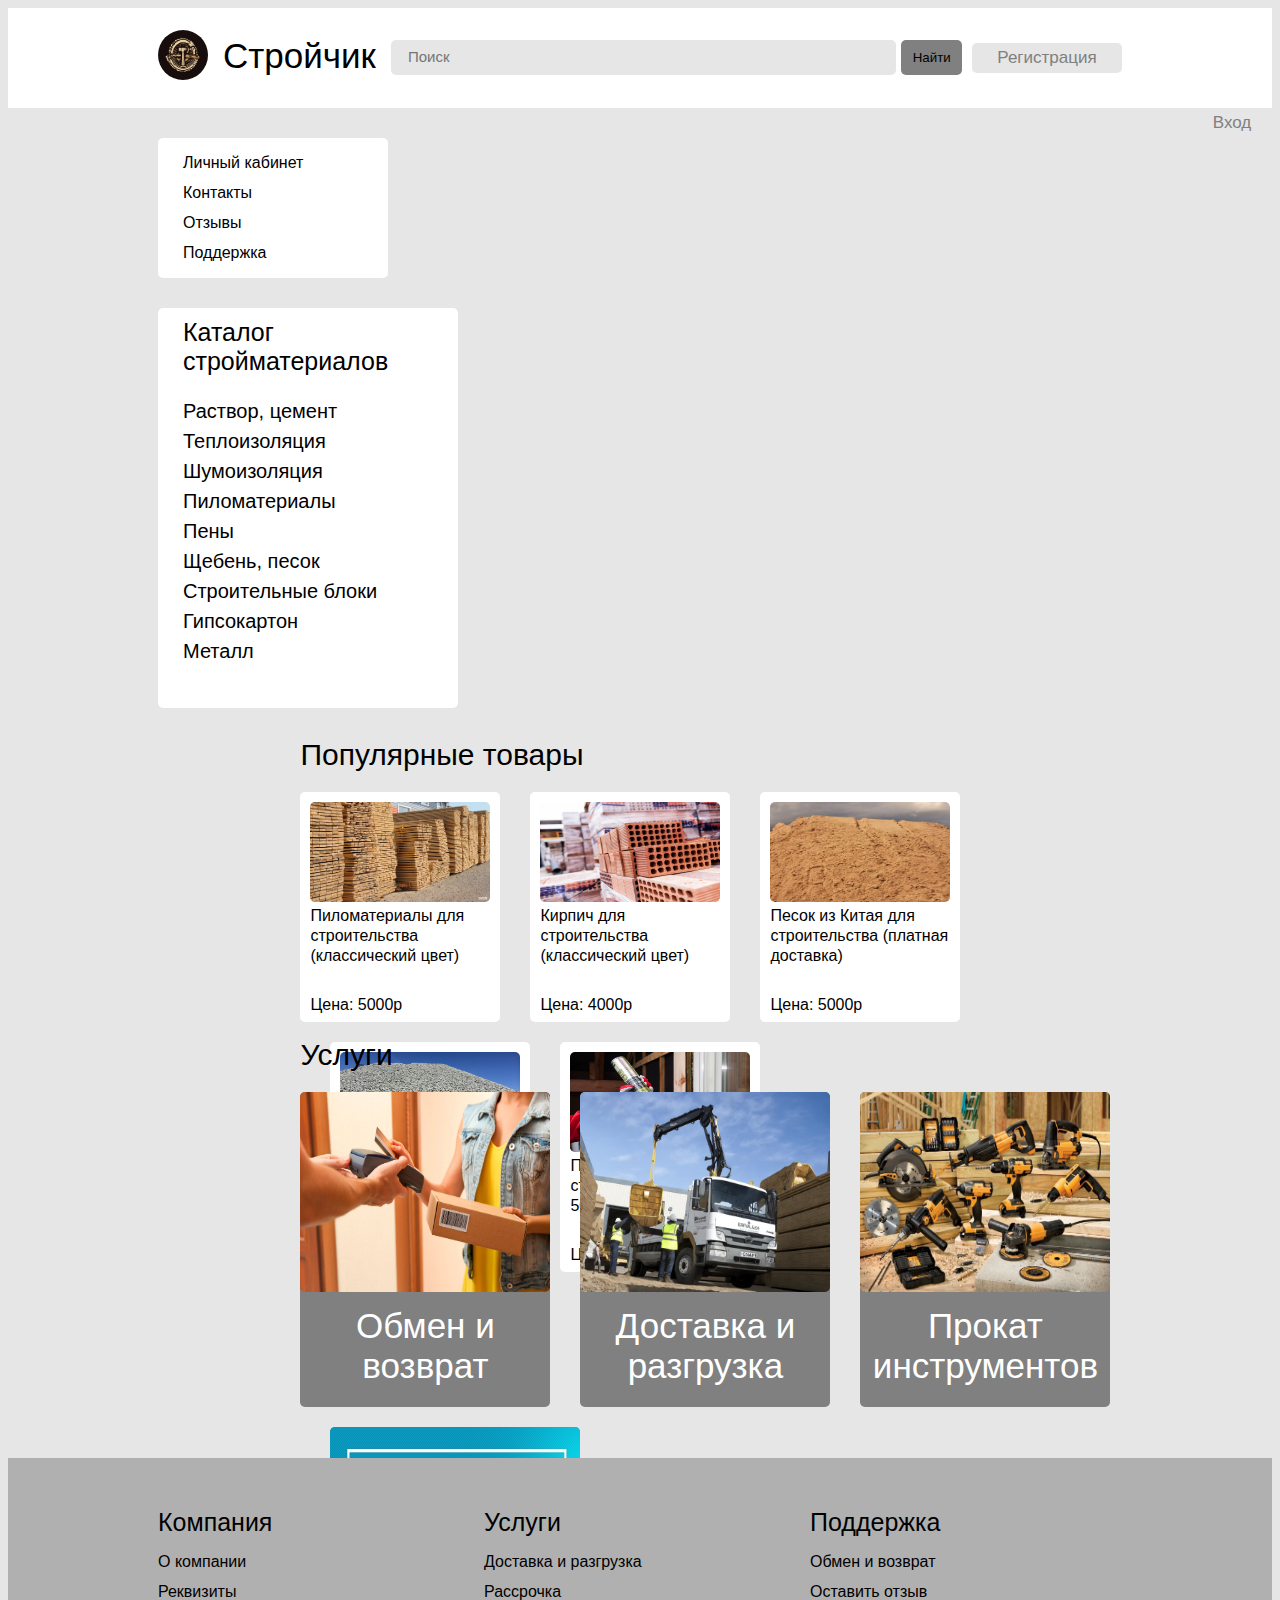
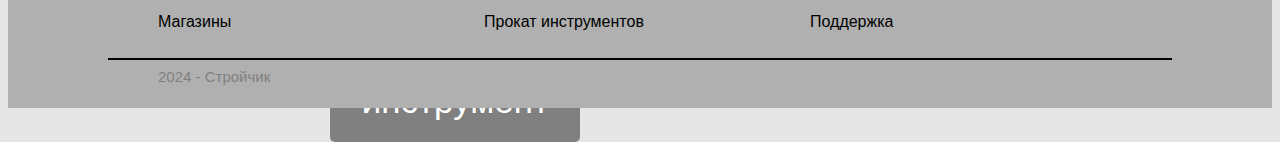
<file: Кольцов/index.html>
<!DOCTYPE html>
<html lang="en">
<head>
    <meta charset="UTF-8">
    <meta name="viewport" content="width=device-width, initial-scale=1.0">
    <link rel="stylesheet" href="style.css">
    <title>Стройчик</title>
</head>
<body>
    <div class="header">
        <div id="logo">
            <img id="img1"src="images/kandinsky-download-1713419825146.png" width="100%" height="50px">
        </div>
        <div id="text1">
            <a href="index.html">Стройчик</a>
        </div>
        <div id="search">
            <input type="search" id="poisk" placeholder="Поиск">
        </div>
        <div class="butt">
            <button id="button" href="#">Найти</button>
        </div>
        <div class="butt2">
            <a id="button2" href="reg.html">Регистрация</a>
        </div>
        <div class="butt3">
            <a id="button3" href="avt.html">Вход</a>
        </div>
    </div>
    <div class="cont">
    <div id="nav">
        <div id="text5">
            <a href="Profil.html">Личный кабинет</a>
            <a href="#">Контакты</a>
            <a href="#">Отзывы</a>
            <a href="#">Поддержка</a>
        </div>
    </div>
    <div id="nav2">
        <div id="texta">
            Каталог стройматериалов
            
        </div>
        <div id="text6">
            <a href="#">Раствор, цемент</a>
            <a href="#">Теплоизоляция</a>
            <a href="#">Шумоизоляция</a>
            <a href="#">Пиломатериалы</a>
            <a href="#">Пены</a>
            <a href="#">Щебень, песок</a>
            <a href="#">Строительные блоки</a>
            <a href="#">Гипсокартон</a>
            <a href="#">Металл</a>
        </div>
    </div>
</div>
<div class="cont2">
    <div id="popular">
        <div id="text2">
            Популярные товары
        </div>
        <div class="butt5">
            <div id="button8">
                <img id="im" src="images/doski.jpg">
                <div id="textt">
                    <a href="pil.html" id="at">Пиломатериалы для строительства (классический цвет)</a>
                </div>
                <div id="cena">
                    Цена: 5000р
                </div>
            </div>
        </div>
        <div class="butt5">
            <div id="button9">
                <img id="im" src="images/kirp.jpg">
                <div id="textt">
                    <a href="kir.html" id="at">Кирпич для строительства (классический цвет)</a>
                </div>
                <div id="cena">
                    Цена: 4000р
                </div>
            </div>
        </div>
        <div class="butt5">
            <div id="button10">
                <img id="im" src="images/pesok.jpg">
                <div id="textt">
                    <a href="pes.html" id="at">Песок из Китая для строительства
                    (платная доставка)</a>
                </div>
                <div id="cena">
                    Цена: 5000р
                </div>
            </div>
        </div>
        <div class="butt5">
            <div id="button11">
                <img id="im" src="images/sheb.png">
                <div id="textt">
                    <a href="sheb.html" id="at">Щебень мелкий для строительства (платная доставка)</a>
                </div>
                <div id="cena">
                    Цена: 8000р
                </div>
            </div>
        </div>
        <div class="butt5">
            <div id="button12">
                <img id="im" src="images/peni.jpeg">
                <div id="textt">
                    <a href="pen.html" id="at">Пенный балон для строительства (Балон 500 мл)</a>
                </div>
                <div id="cena">
                    Цена: 1000р
                </div>
            </div>
        </div>
    </div>
    </div>
    <div id="yslygi">
        <div id="text3">
            Услуги
        </div>
        <div class="butt4">
            <div id="button4">
                <img id="vozvrat" src="images/obmen.jpg">
                <div id="ys">
                    <a href="#" id="at2">Обмен и возврат</a>
                </div>
            </div>
        </div>
        <div class="butt4">
            <div id="button5">
                <img id="vozvrat" src="images/dost.jpg">
                <div id="ys">
                    <a href="#" id="at2">Доставка и разгрузка</a>
                </div>
            </div>
        </div>
        <div class="butt4">
            <div id="button6">
                <img id="vozvrat" src="images/prokat.jpg">
                <div id="ys">
                    <a href="#" id="at2">Прокат инструментов</a>
                </div>
            </div>
        </div>
        <div class="butt4">
            <div id="button7">
                <img id="vozvrat" src="images/ras.jpg">
                <div id="ys">
                    <a href="#" id="at2">Рассрочка на инструмент</a>
                </div>
            </div>
        </div>
    </div>
</div>
<div class="foot">
    <div id="komp">
        <div id="kk">
            Компания
        </div>
        <div id="sil">
            <a href="#">О компании</a>
            <a href="#">Реквизиты</a>
            <a href="#">Магазины</a>
        </div>
    </div>
    <div id="yslygi2">
        <div id="kk">
            Услуги
        </div>
        <div id="sil">
            <a href="#">Доставка и разгрузка</a>
            <a href="#">Рассрочка</a>
            <a href="#">Прокат инструментов</a>
        </div>
    </div>
    <div id="podd">
        <div id="kk">
            Поддержка
        </div>
        <div id="sil">
            <a href="#">Обмен и возврат</a>
            <a href="#">Оставить отзыв</a>
            <a href="#">Поддержка</a>
        </div>
    </div>
    <hr width="84%" color="black">
    <div id="t2">
        2024 - Стройчик
    </div>
</div>
</body>
</html>
</file>
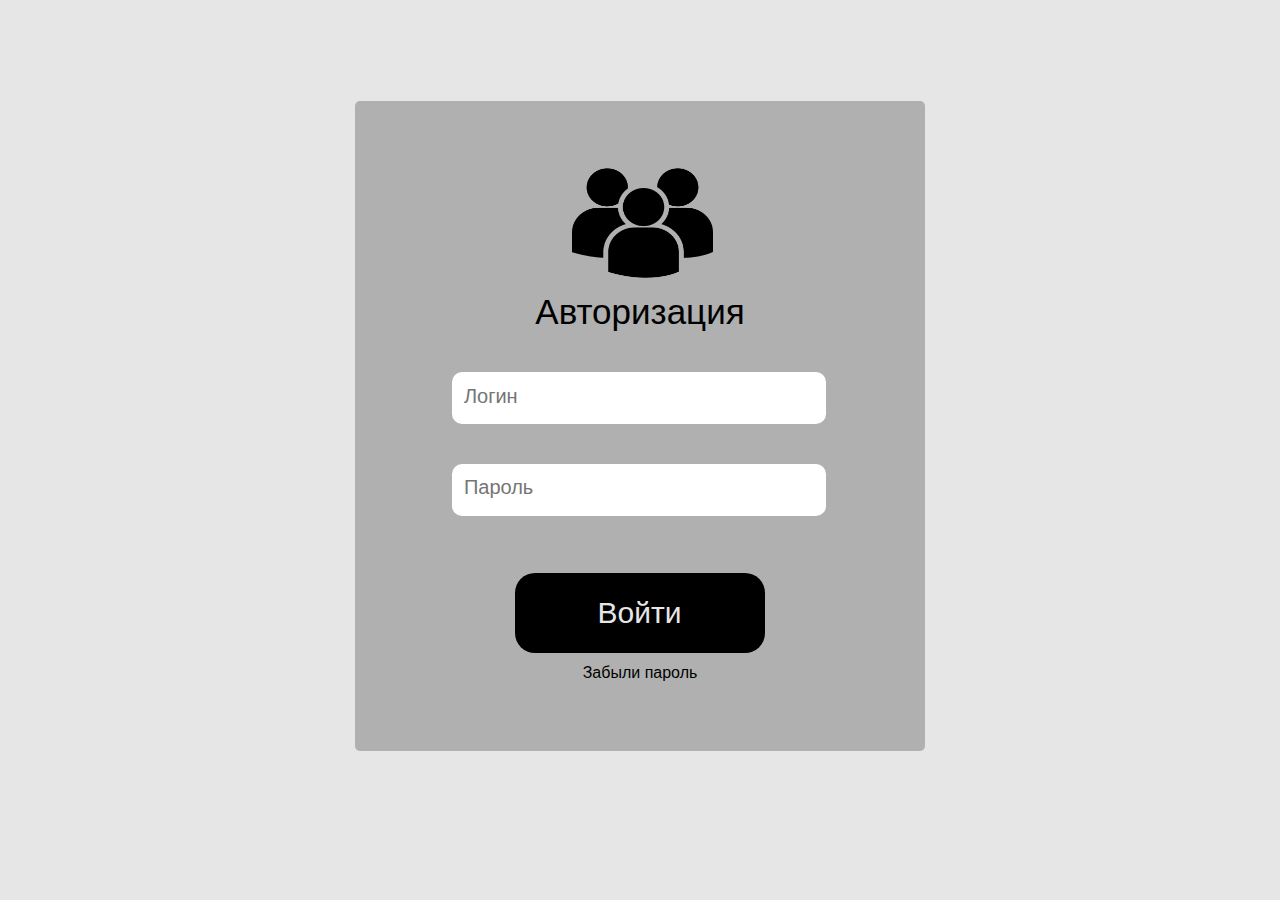
<file: Кольцов/avt.html>
<!DOCTYPE html>
<html lang="en">
<head>
    <meta charset="UTF-8">
    <meta name="viewport" content="width=device-width, initial-scale=1.0">
    <link href="style3.css" rel="stylesheet">
    <title>Document</title>
</head>
<body>
    <div class="back">
        <div id="iconka">
            <img src="images/imga.png" width="40%" height="130px">
        </div>
        <div id="text">
            Авторизация
        </div>
        <div id="input">
            <input type="text" id="name" name="name" placeholder="Логин"/>
        </div>
        <div id="input">
            <input type="text" id="name" name="name" placeholder="Пароль"/>
        </div>
            <button type="button" class="button">
                Войти
            </button>
            <div id="t2">
            <a href="#">Забыли пароль</a>
        </div>
    </div>
</body>
</html>
</file>
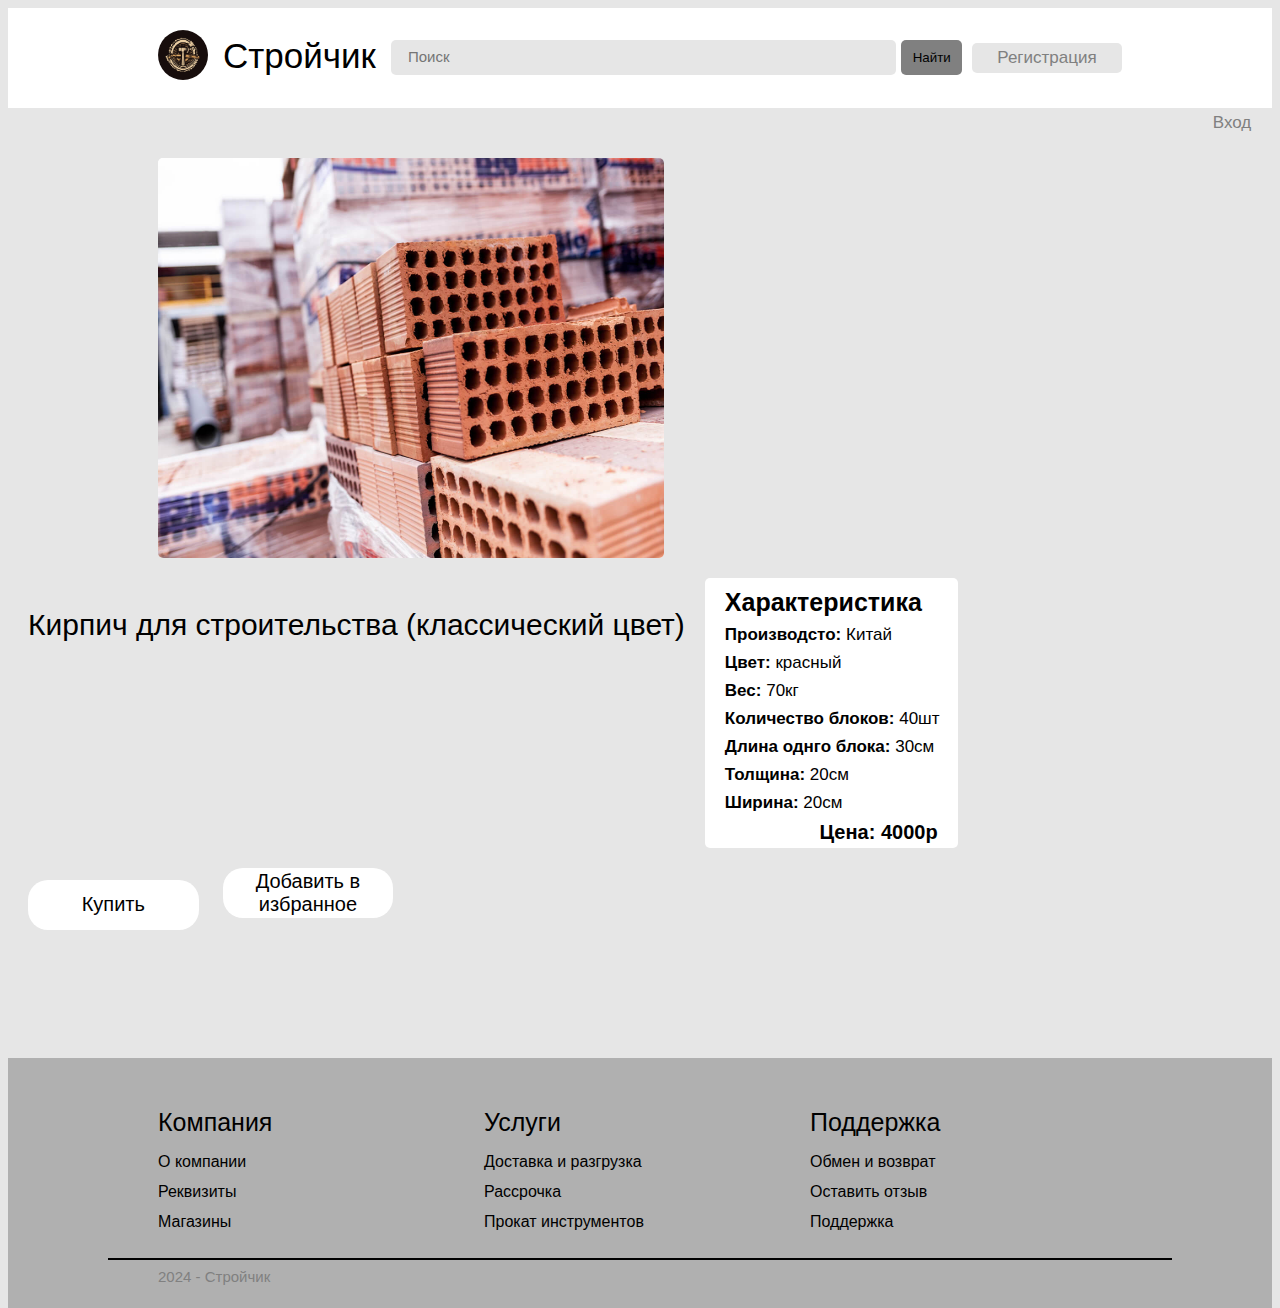
<file: Кольцов/kir.html>
<!DOCTYPE html>
<html lang="en">
<head>
    <meta charset="UTF-8">
    <meta name="viewport" content="width=device-width, initial-scale=1.0">
    <link rel="stylesheet" href="style6.css">
    <title>Стройчик</title>
</head>
<body>
    <div class="header">
        <div id="logo">
            <img id="img1"src="images/kandinsky-download-1713419825146.png" width="100%" height="50px">
        </div>
        <div id="text1">
            <a href="index.html">Стройчик</a>
        </div>
        <div id="search">
            <input type="search" id="poisk" placeholder="Поиск">
        </div>
        <div class="butt">
            <button id="button" href="#">Найти</button>
        </div>
        <div class="butt2">
            <a id="button2" href="reg.html">Регистрация</a>
        </div>
        <div class="butt3">
            <a id="button3" href="avt.html">Вход</a>
        </div>
    </div>
    <div class="foto">
        <img id="f1" src="images/kirp.jpg" width="100%" height="400px">
    </div>
    <div class="name">
        Кирпич для строительства (классический цвет)
    </div>
    <div class="xar">
        <span id="s1"><b>Характеристика</b></span>
        <span id="s2"><b>Производсто:</b> Китай</span>
        <span id="s2"><b>Цвет:</b> красный</span>
        <span id="s2"><b>Вес:</b> 70кг</span>
        <span id="s2"><b>Количество блоков:</b> 40шт</span>
        <span id="s2"><b>Длина однго блока:</b> 30см</span>
        <span id="s2"><b>Толщина:</b> 20см</span>
        <span id="s2"><b>Ширина:</b> 20см</span>
        <span id="s3"><b>Цена: 4000р</b></span>
    </div>
    <div class="buttons">
        <button id="buttonk">Купить</button>
        <button id="buttonk2">Добавить в избранное</button>
    </div>
    <div class="foot">
        <div id="komp">
            <div id="kk">
                Компания
            </div>
            <div id="sil">
                <a href="#">О компании</a>
                <a href="#">Реквизиты</a>
                <a href="#">Магазины</a>
            </div>
        </div>
        <div id="yslygi2">
            <div id="kk">
                Услуги
            </div>
            <div id="sil">
                <a href="#">Доставка и разгрузка</a>
                <a href="#">Рассрочка</a>
                <a href="#">Прокат инструментов</a>
            </div>
        </div>
        <div id="podd">
            <div id="kk">
                Поддержка
            </div>
            <div id="sil">
                <a href="#">Обмен и возврат</a>
                <a href="#">Оставить отзыв</a>
                <a href="#">Поддержка</a>
            </div>
        </div>
        <hr width="84%" color="black">
        <div id="t2">
            2024 - Стройчик
        </div>
    </div>
</body>
</html>
</file>
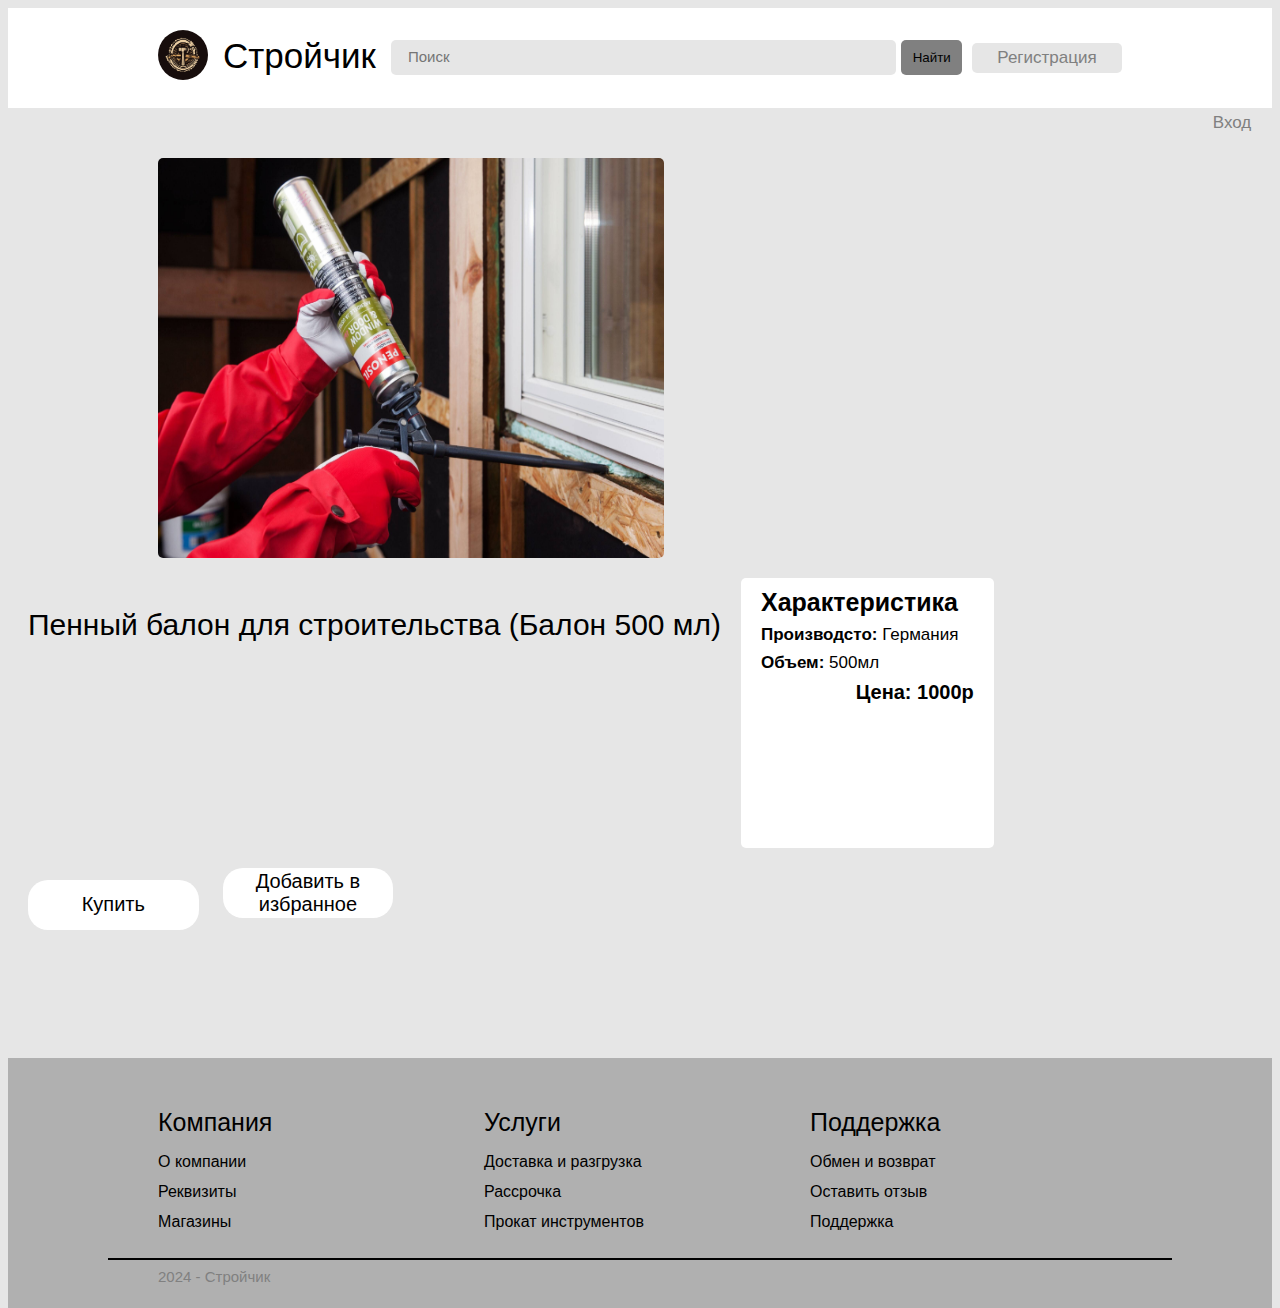
<file: Кольцов/pen.html>
<!DOCTYPE html>
<html lang="en">
<head>
    <meta charset="UTF-8">
    <meta name="viewport" content="width=device-width, initial-scale=1.0">
    <link rel="stylesheet" href="style9.css">
    <title>Стройчик</title>
</head>
<body>
    <div class="header">
        <div id="logo">
            <img id="img1"src="images/kandinsky-download-1713419825146.png" width="100%" height="50px">
        </div>
        <div id="text1">
            <a href="index.html">Стройчик</a>
        </div>
        <div id="search">
            <input type="search" id="poisk" placeholder="Поиск">
        </div>
        <div class="butt">
            <button id="button" href="#">Найти</button>
        </div>
        <div class="butt2">
            <a id="button2" href="reg.html">Регистрация</a>
        </div>
        <div class="butt3">
            <a id="button3" href="avt.html">Вход</a>
        </div>
    </div>
    <div class="foto">
        <img id="f1" src="images/peni.jpeg" width="100%" height="400px">
    </div>
    <div class="name">
        Пенный балон для строительства (Балон 500 мл)
    </div>
    <div class="xar">
        <span id="s1"><b>Характеристика</b></span>
        <span id="s2"><b>Производсто:</b> Германия</span>
        <span id="s2"><b>Объем:</b> 500мл</span>
        <span id="s3"><b>Цена: 1000р</b></span>
    </div>
    <div class="buttons">
        <button id="buttonk">Купить</button>
        <button id="buttonk2">Добавить в избранное</button>
    </div>
    <div class="foot">
        <div id="komp">
            <div id="kk">
                Компания
            </div>
            <div id="sil">
                <a href="#">О компании</a>
                <a href="#">Реквизиты</a>
                <a href="#">Магазины</a>
            </div>
        </div>
        <div id="yslygi2">
            <div id="kk">
                Услуги
            </div>
            <div id="sil">
                <a href="#">Доставка и разгрузка</a>
                <a href="#">Рассрочка</a>
                <a href="#">Прокат инструментов</a>
            </div>
        </div>
        <div id="podd">
            <div id="kk">
                Поддержка
            </div>
            <div id="sil">
                <a href="#">Обмен и возврат</a>
                <a href="#">Оставить отзыв</a>
                <a href="#">Поддержка</a>
            </div>
        </div>
        <hr width="84%" color="black">
        <div id="t2">
            2024 - Стройчик
        </div>
    </div>
</body>
</html>
</file>
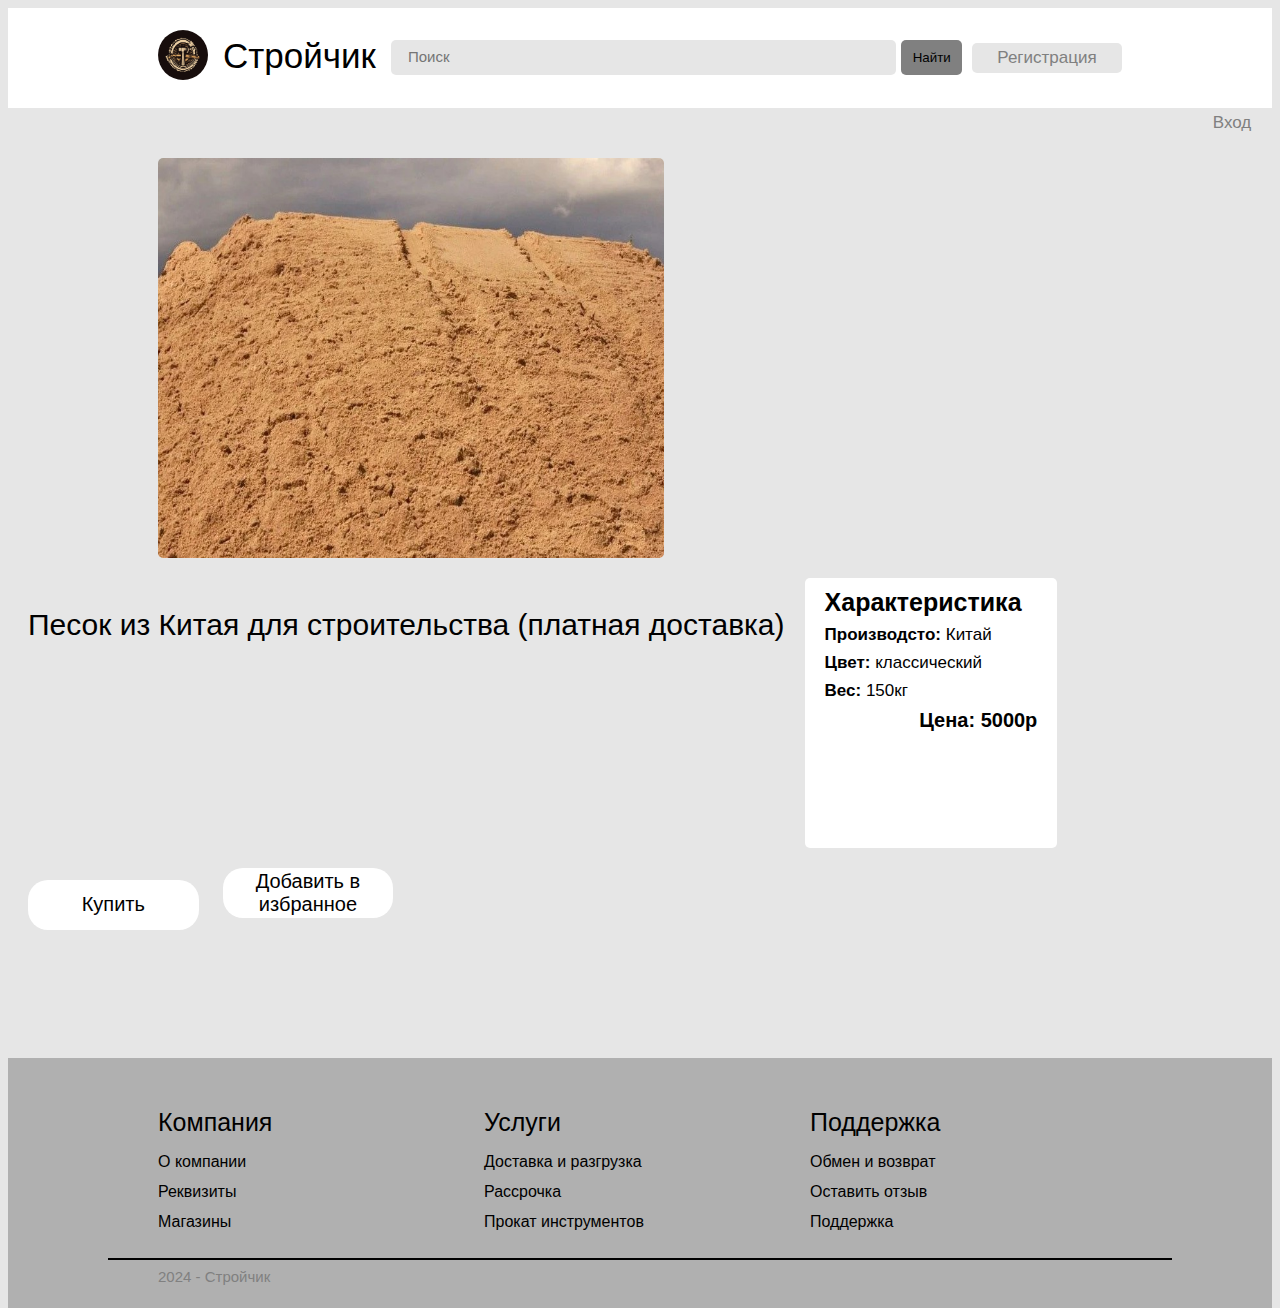
<file: Кольцов/pes.html>
<!DOCTYPE html>
<html lang="en">
<head>
    <meta charset="UTF-8">
    <meta name="viewport" content="width=device-width, initial-scale=1.0">
    <link rel="stylesheet" href="style7.css">
    <title>Стройчик</title>
</head>
<body>
    <div class="header">
        <div id="logo">
            <img id="img1"src="images/kandinsky-download-1713419825146.png" width="100%" height="50px">
        </div>
        <div id="text1">
            <a href="index.html">Стройчик</a>
        </div>
        <div id="search">
            <input type="search" id="poisk" placeholder="Поиск">
        </div>
        <div class="butt">
            <button id="button" href="#">Найти</button>
        </div>
        <div class="butt2">
            <a id="button2" href="reg.html">Регистрация</a>
        </div>
        <div class="butt3">
            <a id="button3" href="avt.html">Вход</a>
        </div>
    </div>
    <div class="foto">
        <img id="f1" src="images/pesok.jpg" width="100%" height="400px">
    </div>
    <div class="name">
        Песок из Китая для строительства (платная доставка)
    </div>
    <div class="xar">
        <span id="s1"><b>Характеристика</b></span>
        <span id="s2"><b>Производсто:</b> Китай</span>
        <span id="s2"><b>Цвет:</b> классический</span>
        <span id="s2"><b>Вес:</b> 150кг</span>
        <span id="s3"><b>Цена: 5000р</b></span>
    </div>
    <div class="buttons">
        <button id="buttonk">Купить</button>
        <button id="buttonk2">Добавить в избранное</button>
    </div>
    <div class="foot">
        <div id="komp">
            <div id="kk">
                Компания
            </div>
            <div id="sil">
                <a href="#">О компании</a>
                <a href="#">Реквизиты</a>
                <a href="#">Магазины</a>
            </div>
        </div>
        <div id="yslygi2">
            <div id="kk">
                Услуги
            </div>
            <div id="sil">
                <a href="#">Доставка и разгрузка</a>
                <a href="#">Рассрочка</a>
                <a href="#">Прокат инструментов</a>
            </div>
        </div>
        <div id="podd">
            <div id="kk">
                Поддержка
            </div>
            <div id="sil">
                <a href="#">Обмен и возврат</a>
                <a href="#">Оставить отзыв</a>
                <a href="#">Поддержка</a>
            </div>
        </div>
        <hr width="84%" color="black">
        <div id="t2">
            2024 - Стройчик
        </div>
    </div>
</body>
</html>
</file>
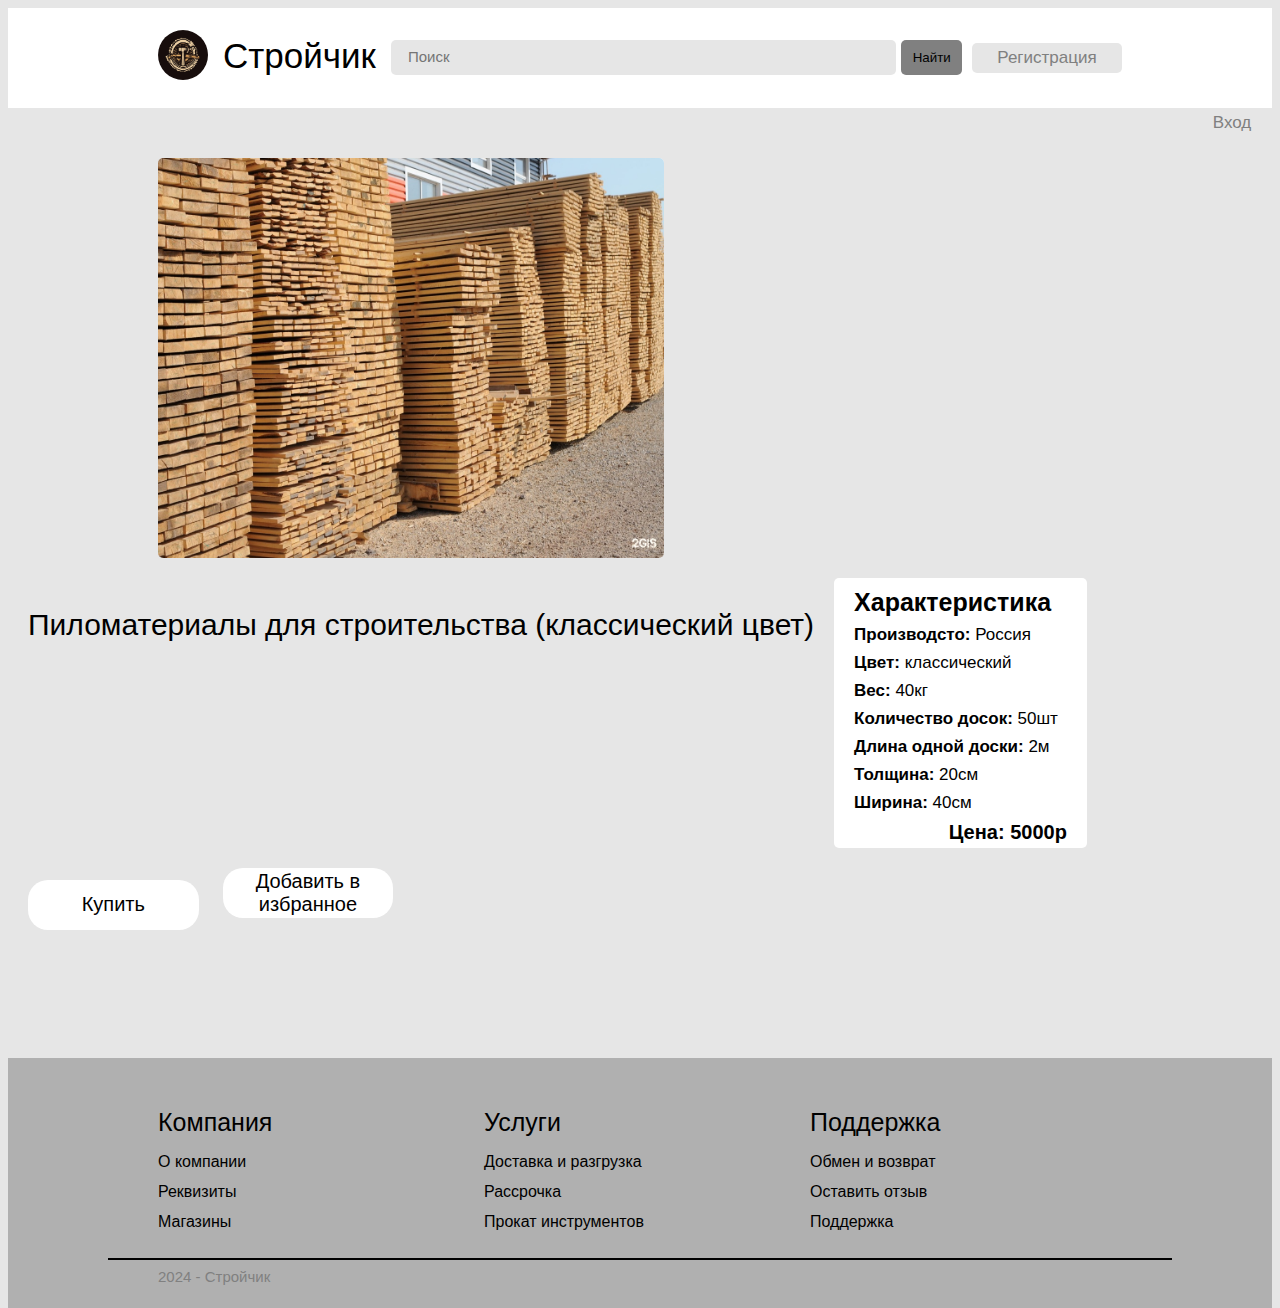
<file: Кольцов/pil.html>
<!DOCTYPE html>
<html lang="en">
<head>
    <meta charset="UTF-8">
    <meta name="viewport" content="width=device-width, initial-scale=1.0">
    <link rel="stylesheet" href="style5.css">
    <title>Стройчик</title>
</head>
<body>
    <div class="header">
        <div id="logo">
            <img id="img1"src="images/kandinsky-download-1713419825146.png" width="100%" height="50px">
        </div>
        <div id="text1">
            <a href="index.html">Стройчик</a>
        </div>
        <div id="search">
            <input type="search" id="poisk" placeholder="Поиск">
        </div>
        <div class="butt">
            <button id="button" href="#">Найти</button>
        </div>
        <div class="butt2">
            <a id="button2" href="reg.html">Регистрация</a>
        </div>
        <div class="butt3">
            <a id="button3" href="avt.html">Вход</a>
        </div>
    </div>
    <div class="foto">
        <img id="f1" src="images/doski.jpg" width="100%" height="400px">
    </div>
    <div class="name">
        Пиломатериалы для строительства (классический цвет)
    </div>
    <div class="xar">
        <span id="s1"><b>Характеристика</b></span>
        <span id="s2"><b>Производсто:</b> Россия</span>
        <span id="s2"><b>Цвет:</b> классический</span>
        <span id="s2"><b>Вес:</b> 40кг</span>
        <span id="s2"><b>Количество досок:</b> 50шт</span>
        <span id="s2"><b>Длина одной доски:</b> 2м</span>
        <span id="s2"><b>Толщина:</b> 20см</span>
        <span id="s2"><b>Ширина:</b> 40см</span>
        <span id="s3"><b>Цена: 5000р</b></span>
    </div>
    <div class="buttons">
        <button id="buttonk">Купить</button>
        <button id="buttonk2">Добавить в избранное</button>
    </div>
    <div class="foot">
        <div id="komp">
            <div id="kk">
                Компания
            </div>
            <div id="sil">
                <a href="#">О компании</a>
                <a href="#">Реквизиты</a>
                <a href="#">Магазины</a>
            </div>
        </div>
        <div id="yslygi2">
            <div id="kk">
                Услуги
            </div>
            <div id="sil">
                <a href="#">Доставка и разгрузка</a>
                <a href="#">Рассрочка</a>
                <a href="#">Прокат инструментов</a>
            </div>
        </div>
        <div id="podd">
            <div id="kk">
                Поддержка
            </div>
            <div id="sil">
                <a href="#">Обмен и возврат</a>
                <a href="#">Оставить отзыв</a>
                <a href="#">Поддержка</a>
            </div>
        </div>
        <hr width="84%" color="black">
        <div id="t2">
            2024 - Стройчик
        </div>
    </div>
</body>
</html>
</file>
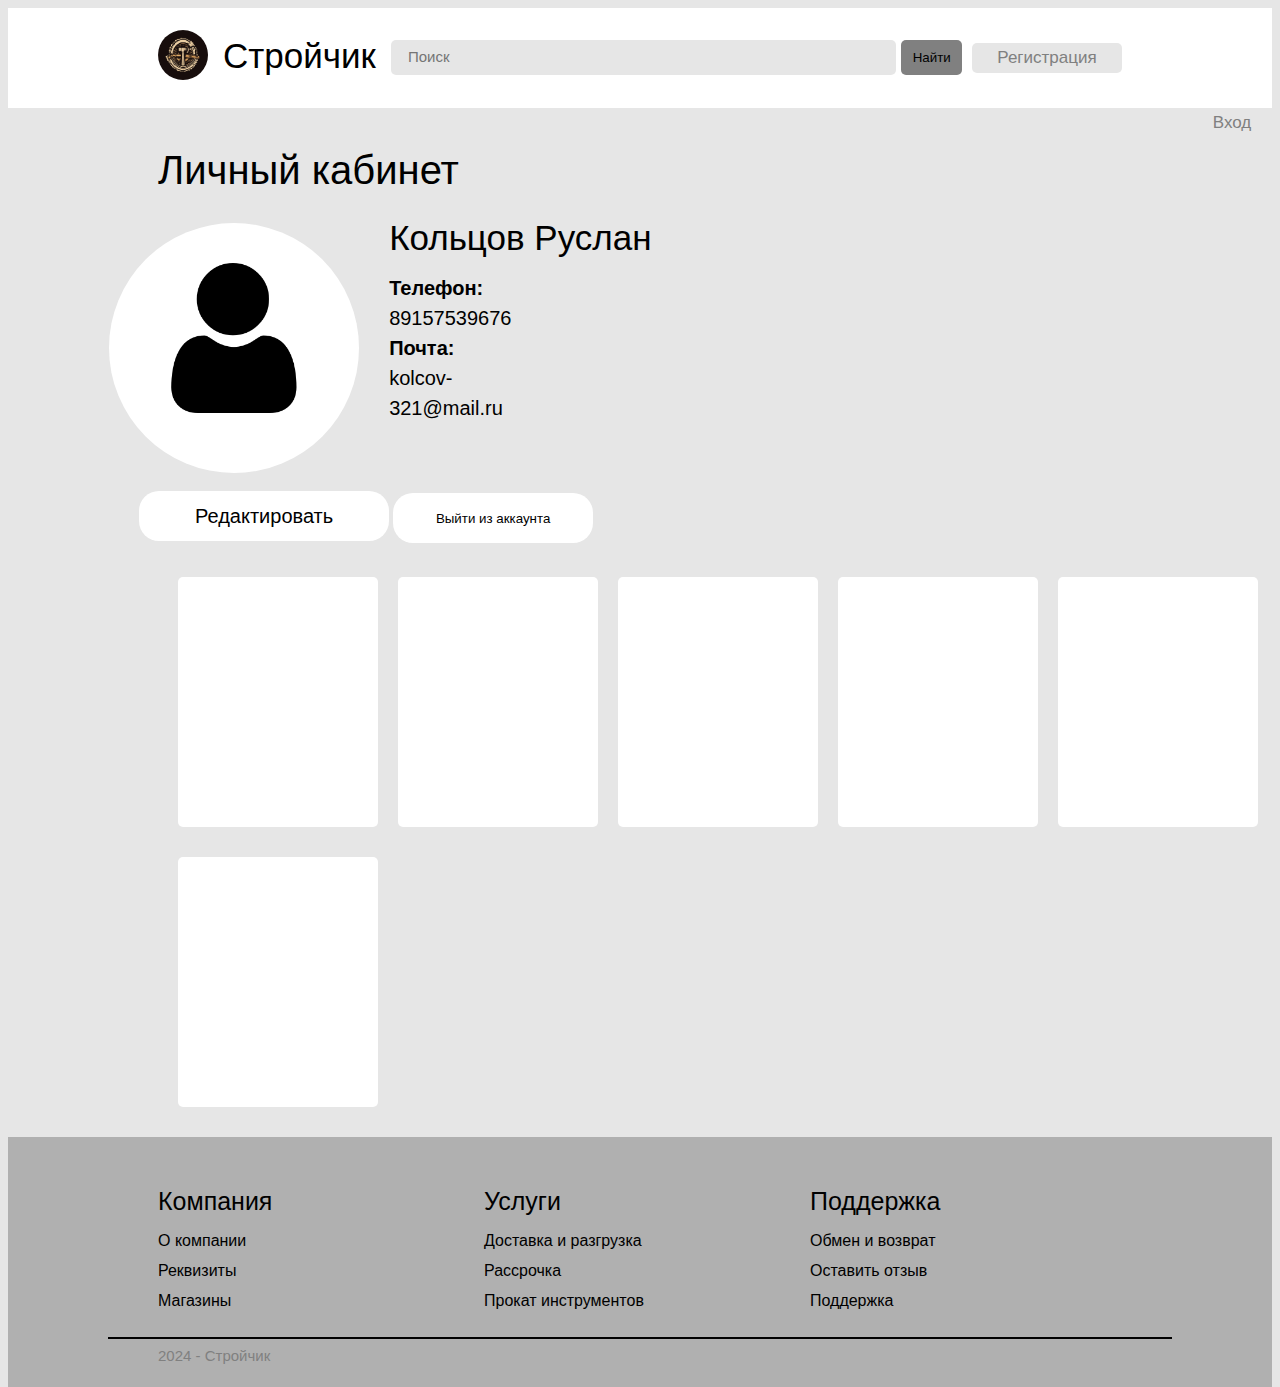
<file: Кольцов/Profil.html>
<!DOCTYPE html>
<html lang="en">
<head>
    <meta charset="UTF-8">
    <meta name="viewport" content="width=device-width, initial-scale=1.0">
    <link rel="stylesheet" href="style2.css">
    <title>Стройчик</title>
</head>
<body>
    <div class="header">
        <div id="logo">
            <img id="img1"src="images/kandinsky-download-1713419825146.png" width="100%" height="50px">
        </div>
        <div id="text1">
            <a href="index.html">Стройчик</a>
        </div>
        <div id="search">
            <input type="search" id="poisk" placeholder="Поиск">
        </div>
        <div class="butt">
            <button id="button">Найти</button>
        </div>
        <div class="butt2">
            <a id="button2" href="reg.html">Регистрация</a>
        </div>
        <div class="butt3">
            <a id="button3" href="avt.html">Вход</a>
        </div>
    </div>
<div class="textl">
    Личный кабинет
</div>
<div class="maininfo">
    <div class="ava">
        <div class="foto">
            <img id="im" src="images/prof.png" width="150px" height="150px">
        </div>
    </div>
    <div class="FIO">
        <span>Кольцов Руслан</span>
        <span id="s1"><b>Телефон:</b> 89157539676</span>
        <span id="s2"><b>Почта:</b> kolcov-321@mail.ru</span>
    </div>
    <div class="buttons">
        <button id="button5">Редактировать</button>
        <button id="button6">Выйти из аккаунта</button>
    </div>
</div>
<div class="Zak">
    <div class="textz">
        Мои заказы
    </div>
    <div class="zaki">

    </div>
    <div class="zaki">
        
    </div>
    <div class="zaki">
        
    </div>
    <div class="zaki">

    </div>
    <div class="zaki">
        
    </div>
    <div class="zaki">
        
    </div>
</div>



<div class="foot">
    <div id="komp">
        <div id="kk">
            Компания
        </div>
        <div id="sil">
            <a href="#">О компании</a>
            <a href="#">Реквизиты</a>
            <a href="#">Магазины</a>
        </div>
    </div>
    <div id="yslygi2">
        <div id="kk">
            Услуги
        </div>
        <div id="sil">
            <a href="#">Доставка и разгрузка</a>
            <a href="#">Рассрочка</a>
            <a href="#">Прокат инструментов</a>
        </div>
    </div>
    <div id="podd">
        <div id="kk">
            Поддержка
        </div>
        <div id="sil">
            <a href="#">Обмен и возврат</a>
            <a href="#">Оставить отзыв</a>
            <a href="#">Поддержка</a>
        </div>
    </div>
    <hr width="84%" color="black">
    <div id="t2">
        2024 - Стройчик
    </div>
</div>
</body>
</html>
</file>
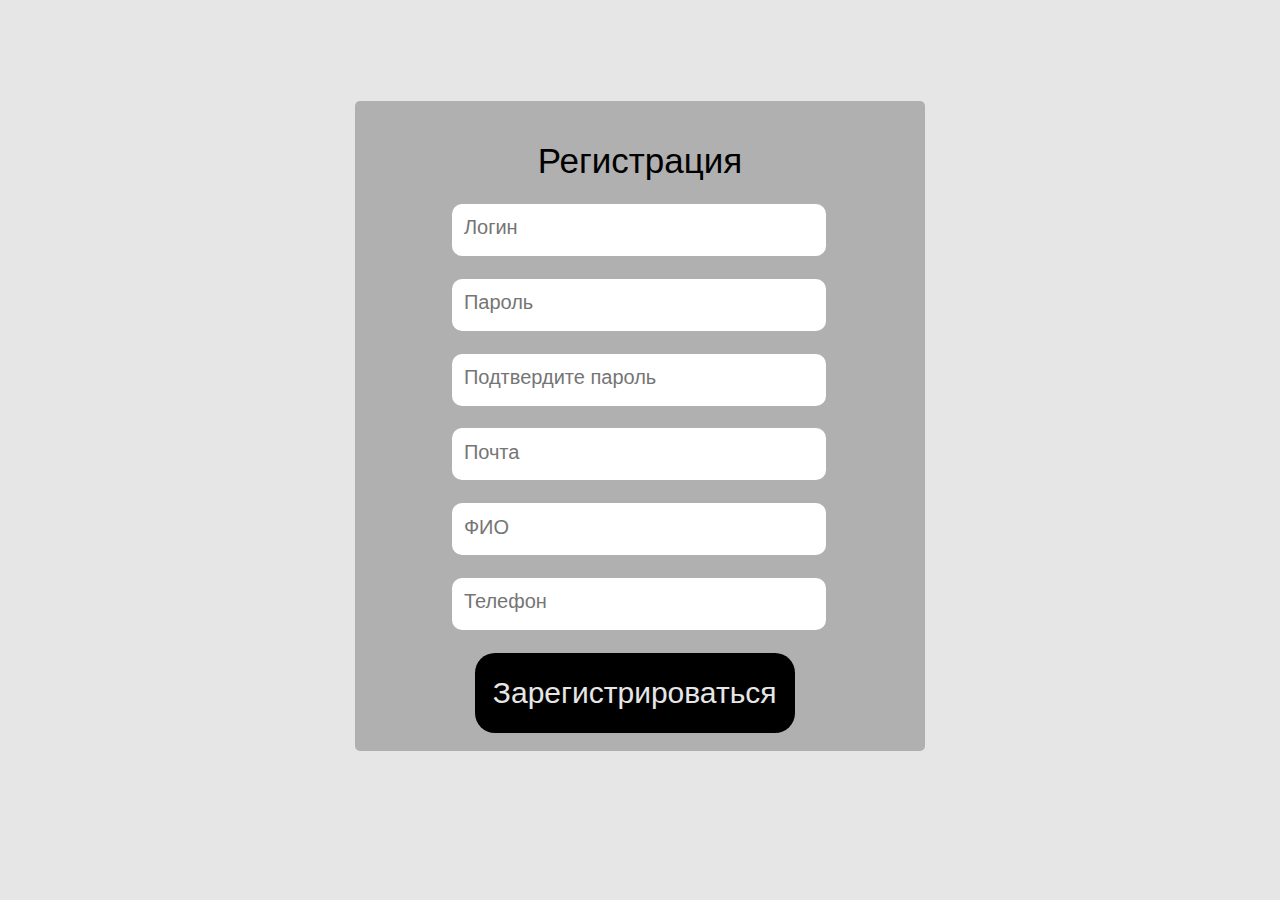
<file: Кольцов/reg.html>
<!DOCTYPE html>
<html lang="en">
<head>
    <meta charset="UTF-8">
    <meta name="viewport" content="width=device-width, initial-scale=1.0">
    <link href="style4.css" rel="stylesheet">
    <title>Document</title>
</head>
<body>
    <div class="back">
        <div id="text">
            Регистрация
        </div>
        <div id="input">
            <input type="text" id="name" name="name" placeholder="Логин"/>
        </div>
        <div id="input">
            <input type="text" id="name" name="name" placeholder="Пароль"/>
        </div>
        <div id="input">
            <input type="text" id="name" name="name" placeholder="Подтвердите пароль"/>
        </div>
        <div id="input">
            <input type="text" id="name" name="name" placeholder="Почта"/>
        </div>
        <div id="input">
            <input type="text" id="name" name="name" placeholder="ФИО"/>
        </div>
        <div id="input">
            <input type="text" id="name" name="name" placeholder="Телефон"/>
        </div>
        <button type="button" class="button">
            Зарегистрироваться
        </button>
    </div>
</body>
</html>
</file>
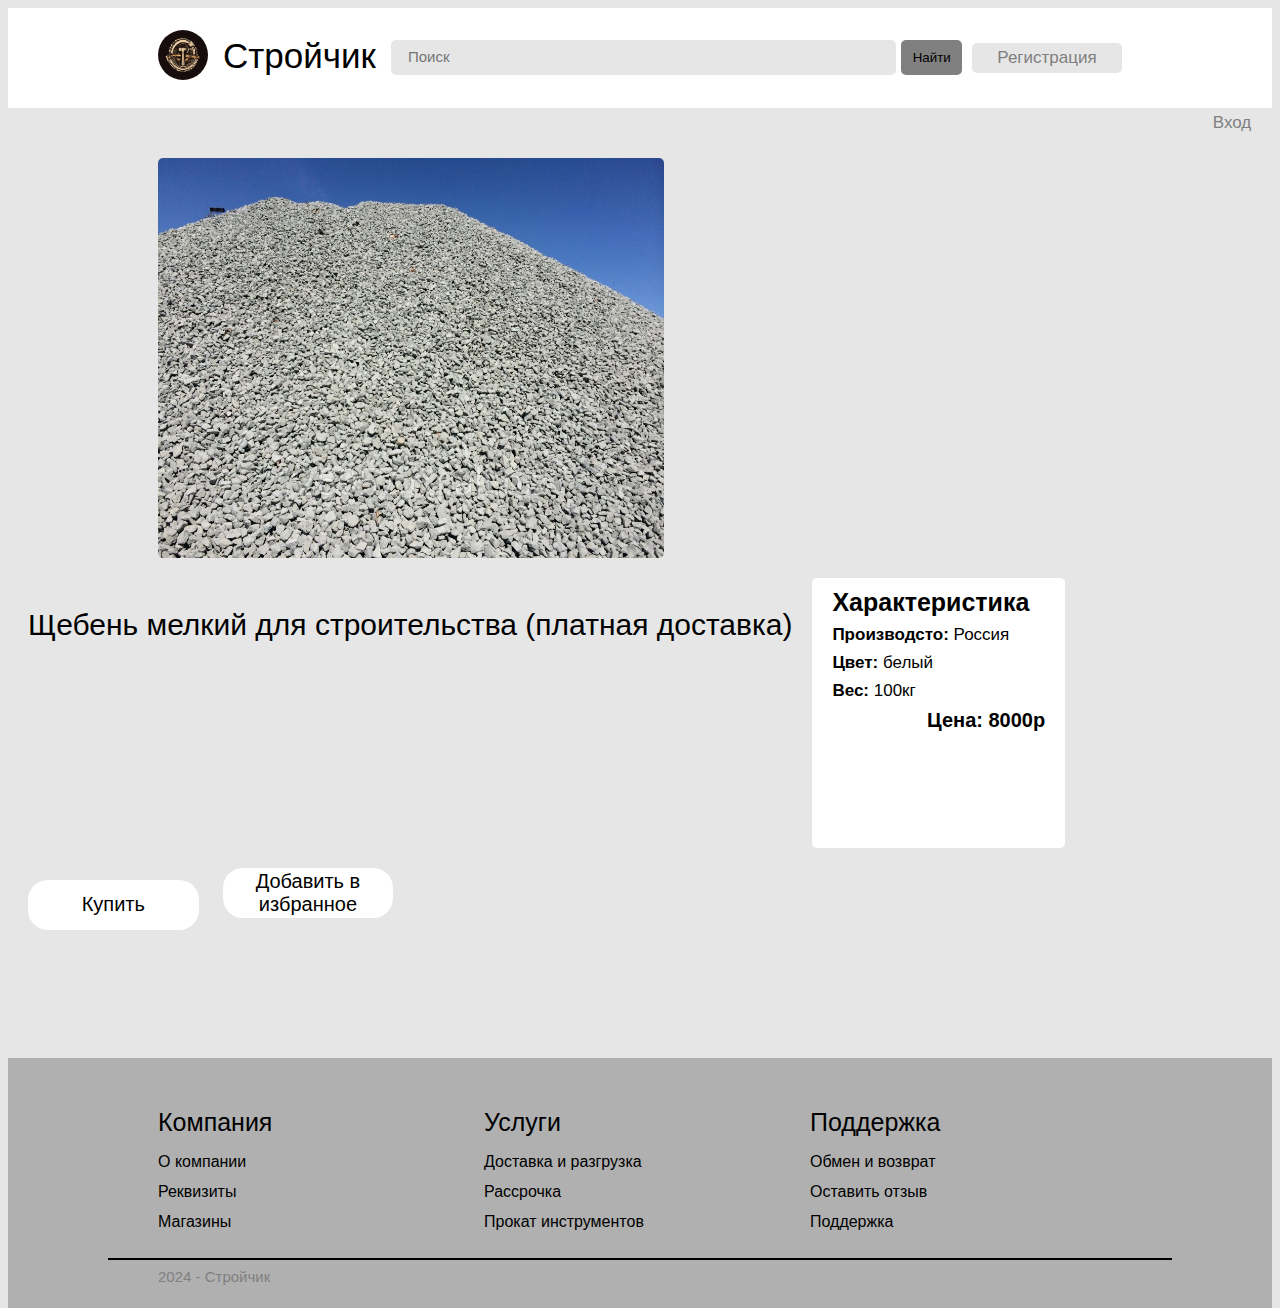
<file: Кольцов/sheb.html>
<!DOCTYPE html>
<html lang="en">
<head>
    <meta charset="UTF-8">
    <meta name="viewport" content="width=device-width, initial-scale=1.0">
    <link rel="stylesheet" href="style8.css">
    <title>Стройчик</title>
</head>
<body>
    <div class="header">
        <div id="logo">
            <img id="img1"src="images/kandinsky-download-1713419825146.png" width="100%" height="50px">
        </div>
        <div id="text1">
            <a href="index.html">Стройчик</a>
        </div>
        <div id="search">
            <input type="search" id="poisk" placeholder="Поиск">
        </div>
        <div class="butt">
            <button id="button" href="#">Найти</button>
        </div>
        <div class="butt2">
            <a id="button2" href="reg.html">Регистрация</a>
        </div>
        <div class="butt3">
            <a id="button3" href="avt.html">Вход</a>
        </div>
    </div>
    <div class="foto">
        <img id="f1" src="images/sheb.png" width="100%" height="400px">
    </div>
    <div class="name">
        Щебень мелкий для строительства (платная доставка)
    </div>
    <div class="xar">
        <span id="s1"><b>Характеристика</b></span>
        <span id="s2"><b>Производсто:</b> Россия</span>
        <span id="s2"><b>Цвет:</b> белый</span>
        <span id="s2"><b>Вес:</b> 100кг</span>
        <span id="s3"><b>Цена: 8000р</b></span>
    </div>
    <div class="buttons">
        <button id="buttonk">Купить</button>
        <button id="buttonk2">Добавить в избранное</button>
    </div>
    <div class="foot">
        <div id="komp">
            <div id="kk">
                Компания
            </div>
            <div id="sil">
                <a href="#">О компании</a>
                <a href="#">Реквизиты</a>
                <a href="#">Магазины</a>
            </div>
        </div>
        <div id="yslygi2">
            <div id="kk">
                Услуги
            </div>
            <div id="sil">
                <a href="#">Доставка и разгрузка</a>
                <a href="#">Рассрочка</a>
                <a href="#">Прокат инструментов</a>
            </div>
        </div>
        <div id="podd">
            <div id="kk">
                Поддержка
            </div>
            <div id="sil">
                <a href="#">Обмен и возврат</a>
                <a href="#">Оставить отзыв</a>
                <a href="#">Поддержка</a>
            </div>
        </div>
        <hr width="84%" color="black">
        <div id="t2">
            2024 - Стройчик
        </div>
    </div>
</body>
</html>
</file>
<file: Кольцов/style.css>
body {
    background-color: #E6E6E6;
}
.header {
    background-color: white;
    width: 100%;
    height: 100px;
}
#img1 {
    border-radius: 40px;
}
#logo {
    margin-left: 150px;
    padding-top: 22px;
    float: left;
}
#text1 {
    float: left;
    padding-top: 33px;
    font-size: 35px;
    font-family: Arial, Helvetica, sans-serif;
    margin-left: 15px;
}
#poisk {
    margin-top: 32px;
    width: 40%;
    height: 35px;
    margin-left: 15px;
    background-color: #E6E6E6;
    border-radius: 5px;
    border: 0px;
    float: left;
}
#button {
    margin-top: 32px;
    height: 35px;
    width: 110%;
    border-radius: 5px;
    border: 0px;
    background-color: gray;
    margin-left: 5px;
}
.butt {
    float: left;
}
#button2 {
    margin-top: 35px;
    height: 30px;
    width: 150px;
    border-radius: 5px;
    border: 0px;
    background-color: #E6E6E6;
    margin-left: 5px;
    font-size: 17px;
    font-family: Arial, Helvetica, sans-serif;
    color: gray;
    text-align: center;
}
.butt2 {
    float: right;
    margin-right: 150px;
}
#button3 {
    margin-top: 35px;
    height: 30px;
    width: 70px;
    border-radius: 5px;
    border: 0px;
    background-color: #E6E6E6;
    margin-right: 5px;
    font-size: 17px;
    font-family: Arial, Helvetica, sans-serif;
    color: gray;
    text-align: center;
}
.butt3 {
    float: right;
}
::placeholder {
    font-size: 15px;
    padding-left: 15px;
}
.cont {
    float: left;
}
#nav {
    background-color: white;
    width: 230px;
    height: 140px;
    margin-left: 150px;
    margin-top: 30px;
    border-radius: 5px;
}
#text5 {
    float: left;
    margin-left: 25px;
    margin-top: 10px;
}
#text6 {
    float: left;
    margin-left: 25px;
    margin-top: 20px;
    font-size: 20px;
}
a {
    display: block;
    text-decoration: none;
    color: black;
    font-family: Arial, Helvetica, sans-serif;
    line-height: 30px;
}
#texta {
    font-size: 25px;
    font-family: Arial, Helvetica, sans-serif;
    margin-left: 25px;
    margin-top: 10px;
}
#nav2 {
    background-color: white;
    width: 300px;
    height: 400px;
    margin-left: 150px;
    margin-top: 30px;
    border-radius: 5px;
    float: left;
}
#popular {
    float: right;
    width: 65%;
    height: 250px;
    margin-right: 150px;
    margin-top: 30px;
}
#yslygi {
    float: right;
    width: 65%;
    height: 390px;
    margin-right: 150px;
    margin-top: 50px;
}
#text3 {
    font-size: 30px;
    font-family: Arial, Helvetica, sans-serif;
}
.butt4 {
    float: left;
}
#button4 {
    width: 250px;
    height: 315px;
    margin-top: 20px;
    border-radius: 5px;
    border: 0px;
    background-color: gray;
}
#button5 {
    width: 250px;
    height: 315px;
    margin-top: 20px;
    margin-left: 30px;
    border-radius: 5px;
    border: 0px;
    background-color: gray;
}
#button6 {
    width: 250px;
    height: 315px;
    margin-top: 20px;
    margin-left: 30px;
    border-radius: 5px;
    border: 0px;
    background-color: gray;
}
#button7 {
    width: 250px;
    height: 315px;
    margin-top: 20px;
    margin-left: 30px;
    border-radius: 5px;
    border: 0px;
    background-color: gray;
}
.foot {
    width: 100%;
    height: 250px;
    background-color: #B0B0B0;
    float: left;
    margin-top: 30px;
}
#komp {
    width: 25%;
    margin-left: 150px;
    height: 150px;
    margin-top: 50px;
    float: left;
}
#yslygi2 {
    width: 25%;
    margin-left: 10px;
    height: 150px;
    margin-top: 50px;
    float: left;
}
#podd {
    width: 25%;
    margin-left: 10px;
    height: 150px;
    margin-top: 50px;
    float: left;
}
#kk {
    font-size: 25px;
    font-family: Arial, Helvetica, sans-serif;
}
#sil {
    margin-top: 10px;
}
#t2 {
    font-size: 15px;
    font-family: Arial, Helvetica, sans-serif;
    color: grey;
    margin-left: 150px;
}
#text2 {
    font-size: 30px;
    font-family: Arial, Helvetica, sans-serif;
}
.butt5 {
    float: left;
}
#button8 {
    width: 200px;
    height: 230px;
    margin-top: 20px;
    border-radius: 5px;
    border: 0px;
    background-color: white;
}
#button9 {
    width: 200px;
    height: 230px;
    margin-top: 20px;
    margin-left: 30px;
    border-radius: 5px;
    border: 0px;
    background-color: white;
}
#button10 {
    width: 200px;
    height: 230px;
    margin-top: 20px;
    margin-left: 30px;
    border-radius: 5px;
    border: 0px;
    background-color: white;
}
#button11 {
    width: 200px;
    height: 230px;
    margin-top: 20px;
    margin-left: 30px;
    border-radius: 5px;
    border: 0px;
    background-color: white;
}
#button12 {
    width: 200px;
    height: 230px;
    margin-top: 20px;
    margin-left: 30px;
    border-radius: 5px;
    border: 0px;
    background-color: white;
}
#im {
    width: 180px;
    height: 100px;
    margin-left: 10px;
    margin-top: 10px;
    border-radius: 5px;
}
#textt {
    font-family: Arial, Helvetica, sans-serif;
    margin-left: 10px;
}
#cena {
    float: left;
    font-family: Arial, Helvetica, sans-serif;
    margin-left: 10px;
    margin-top: 30px;
}
#at {
    line-height: 20px;
}
#vozvrat {
    width: 250px;
    height: 200px;
    border-radius: 5px;
}
#ys {
    text-align: center;
    font-family: Arial, Helvetica, sans-serif;
    font-size: 35px;
    margin-top: 10px;
    color: white;
}
#at2 {
    line-height: 40px;
    color: white;
}
</file>
<file: Кольцов/style3.css>
body {
    background-color: #E6E6E6;
    overflow: scroll;
}
.back {
    background-color: #B0B0B0;
    margin-left: auto;
    margin-right: auto;
    margin-top: 8%;
    width: 570px;
    height: 650px;
    border-radius: 5px;
}
#iconka {
    padding-left: 38%;
    padding-top: 10%;
}
#text {
    font-family: Arial, Helvetica, sans-serif, Bold;
    font-size: 35px;
    text-align: center;
}
#name {
    width: 370px;
    height: 50px;
    margin-left: 17%;
    margin-top: 7%;
    border: 0px;
    border-radius:  10px 10px 10px 10px;
}
.button {
    background-color: black;
    margin-left: 28%;
    margin-top: 10%;
    width: 250px;
    height: 80px;
    font-family: Arial, Helvetica, sans-serif;
    font-size: 30px;
    border: 0px;
    border-radius:  20px 20px 20px 20px;
    color: #E6E6E6;
}
::placeholder {
    font-size: 20px;
    padding-left: 10px;
}
.button2 {
    font-size: 15px;
    background: transparent;
    border: 0px;
    text-align: center;
}
#t2 {
    text-align: center;
    margin-top: 2%;
}
a {
    text-decoration: none;
    color: black;
    font-family: Arial, Helvetica, sans-serif;
}
</file>
<file: Кольцов/style6.css>
body {
    background-color: #E6E6E6;
}
.header {
    background-color: white;
    width: 100%;
    height: 100px;
}
#img1 {
    border-radius: 40px;
}
#logo {
    margin-left: 150px;
    padding-top: 22px;
    float: left;
}
#text1 {
    float: left;
    padding-top: 33px;
    font-size: 35px;
    font-family: Arial, Helvetica, sans-serif;
    margin-left: 15px;
}
#poisk {
    margin-top: 32px;
    width: 40%;
    height: 35px;
    margin-left: 15px;
    background-color: #E6E6E6;
    border-radius: 5px;
    border: 0px;
    float: left;
}
#button {
    margin-top: 32px;
    height: 35px;
    width: 110%;
    border-radius: 5px;
    border: 0px;
    background-color: gray;
    margin-left: 5px;
}
.butt {
    float: left;
}
#button2 {
    margin-top: 35px;
    height: 30px;
    width: 150px;
    border-radius: 5px;
    border: 0px;
    background-color: #E6E6E6;
    margin-left: 5px;
    font-size: 17px;
    font-family: Arial, Helvetica, sans-serif;
    color: gray;
    text-align: center;
}
.butt2 {
    float: right;
    margin-right: 150px;
}
#button3 {
    margin-top: 35px;
    height: 30px;
    width: 70px;
    border-radius: 5px;
    border: 0px;
    background-color: #E6E6E6;
    margin-right: 5px;
    font-size: 17px;
    font-family: Arial, Helvetica, sans-serif;
    color: gray;
    text-align: center;
}
.butt3 {
    float: right;
}
::placeholder {
    font-size: 15px;
    padding-left: 15px;
}
a {
    display: block;
    text-decoration: none;
    color: black;
    font-family: Arial, Helvetica, sans-serif;
    line-height: 30px;
}
.foto {
    margin-left: 150px;
    width: 40%;
    height: 400px;
    background-color: white;
    margin-top: 50px;
    border-radius: 5px;
    float: left;
}
#f1 {
    border-radius: 5px;
}
.name {
    font-size: 30px;
    margin-top: 50px;
    margin-left: 20px;
    font-family: Arial, Helvetica, sans-serif;
    float: left;
}
.xar {
    background-color: white;
    width: 20%;
    height: 270px;
    float: left;
    margin-left: 20px;
    margin-top: 20px;
    border-radius: 5px;
}
span {
    display: block;
    font-family: Arial, Helvetica, sans-serif;
}
#s1 {
    font-size: 25px;
    margin-top: 10px;
    margin-left: 20px;
}
#s2 {
    font-size: 17px;
    margin-left: 20px;
    margin-top: 8px;
}
#s3 {
    margin-top: 8px;
    font-size: 20px;
    margin-right: 20px;
    float: right;
}
.buttons {
    width: 45%;
    height: 50px;
    margin-left: 20px;
    margin-top: 20px;
    float: left;
}
#buttonk {
    width: 30%;
    height: 50px;
    border-radius: 20px;
    border: 0px;
    background-color: white;
    font-size: 20px;
    cursor: pointer;
}
#buttonk2 {
    width: 30%;
    height: 50px;
    margin-left: 20px;
    border-radius: 20px;
    border: 0px;
    background-color: white;
    font-size: 20px;
    cursor: pointer;
}
.foot {
    width: 100%;
    height: 250px;
    background-color: #B0B0B0;
    float: left;
    margin-top: 140px;
}
#komp {
    width: 25%;
    margin-left: 150px;
    height: 150px;
    margin-top: 50px;
    float: left;
}
#yslygi2 {
    width: 25%;
    margin-left: 10px;
    height: 150px;
    margin-top: 50px;
    float: left;
}
#podd {
    width: 25%;
    margin-left: 10px;
    height: 150px;
    margin-top: 50px;
    float: left;
}
#kk {
    font-size: 25px;
    font-family: Arial, Helvetica, sans-serif;
}
#sil {
    margin-top: 10px;
}
#t2 {
    font-size: 15px;
    font-family: Arial, Helvetica, sans-serif;
    color: grey;
    margin-left: 150px;
}
</file>
<file: Кольцов/style9.css>
body {
    background-color: #E6E6E6;
}
.header {
    background-color: white;
    width: 100%;
    height: 100px;
}
#img1 {
    border-radius: 40px;
}
#logo {
    margin-left: 150px;
    padding-top: 22px;
    float: left;
}
#text1 {
    float: left;
    padding-top: 33px;
    font-size: 35px;
    font-family: Arial, Helvetica, sans-serif;
    margin-left: 15px;
}
#poisk {
    margin-top: 32px;
    width: 40%;
    height: 35px;
    margin-left: 15px;
    background-color: #E6E6E6;
    border-radius: 5px;
    border: 0px;
    float: left;
}
#button {
    margin-top: 32px;
    height: 35px;
    width: 110%;
    border-radius: 5px;
    border: 0px;
    background-color: gray;
    margin-left: 5px;
}
.butt {
    float: left;
}
#button2 {
    margin-top: 35px;
    height: 30px;
    width: 150px;
    border-radius: 5px;
    border: 0px;
    background-color: #E6E6E6;
    margin-left: 5px;
    font-size: 17px;
    font-family: Arial, Helvetica, sans-serif;
    color: gray;
    text-align: center;
}
.butt2 {
    float: right;
    margin-right: 150px;
}
#button3 {
    margin-top: 35px;
    height: 30px;
    width: 70px;
    border-radius: 5px;
    border: 0px;
    background-color: #E6E6E6;
    margin-right: 5px;
    font-size: 17px;
    font-family: Arial, Helvetica, sans-serif;
    color: gray;
    text-align: center;
}
.butt3 {
    float: right;
}
::placeholder {
    font-size: 15px;
    padding-left: 15px;
}
a {
    display: block;
    text-decoration: none;
    color: black;
    font-family: Arial, Helvetica, sans-serif;
    line-height: 30px;
}
.foto {
    margin-left: 150px;
    width: 40%;
    height: 400px;
    background-color: white;
    margin-top: 50px;
    border-radius: 5px;
    float: left;
}
#f1 {
    border-radius: 5px;
}
.name {
    font-size: 30px;
    margin-top: 50px;
    margin-left: 20px;
    font-family: Arial, Helvetica, sans-serif;
    float: left;
}
.xar {
    background-color: white;
    width: 20%;
    height: 270px;
    float: left;
    margin-left: 20px;
    margin-top: 20px;
    border-radius: 5px;
}
span {
    display: block;
    font-family: Arial, Helvetica, sans-serif;
}
#s1 {
    font-size: 25px;
    margin-top: 10px;
    margin-left: 20px;
}
#s2 {
    font-size: 17px;
    margin-left: 20px;
    margin-top: 8px;
}
#s3 {
    margin-top: 8px;
    font-size: 20px;
    margin-right: 20px;
    float: right;
}
.buttons {
    width: 45%;
    height: 50px;
    margin-left: 20px;
    margin-top: 20px;
    float: left;
}
#buttonk {
    width: 30%;
    height: 50px;
    border-radius: 20px;
    border: 0px;
    background-color: white;
    font-size: 20px;
    cursor: pointer;
}
#buttonk2 {
    width: 30%;
    height: 50px;
    margin-left: 20px;
    border-radius: 20px;
    border: 0px;
    background-color: white;
    font-size: 20px;
    cursor: pointer;
}
.foot {
    width: 100%;
    height: 250px;
    background-color: #B0B0B0;
    float: left;
    margin-top: 140px;
}
#komp {
    width: 25%;
    margin-left: 150px;
    height: 150px;
    margin-top: 50px;
    float: left;
}
#yslygi2 {
    width: 25%;
    margin-left: 10px;
    height: 150px;
    margin-top: 50px;
    float: left;
}
#podd {
    width: 25%;
    margin-left: 10px;
    height: 150px;
    margin-top: 50px;
    float: left;
}
#kk {
    font-size: 25px;
    font-family: Arial, Helvetica, sans-serif;
}
#sil {
    margin-top: 10px;
}
#t2 {
    font-size: 15px;
    font-family: Arial, Helvetica, sans-serif;
    color: grey;
    margin-left: 150px;
}
</file>
<file: Кольцов/style7.css>
body {
    background-color: #E6E6E6;
}
.header {
    background-color: white;
    width: 100%;
    height: 100px;
}
#img1 {
    border-radius: 40px;
}
#logo {
    margin-left: 150px;
    padding-top: 22px;
    float: left;
}
#text1 {
    float: left;
    padding-top: 33px;
    font-size: 35px;
    font-family: Arial, Helvetica, sans-serif;
    margin-left: 15px;
}
#poisk {
    margin-top: 32px;
    width: 40%;
    height: 35px;
    margin-left: 15px;
    background-color: #E6E6E6;
    border-radius: 5px;
    border: 0px;
    float: left;
}
#button {
    margin-top: 32px;
    height: 35px;
    width: 110%;
    border-radius: 5px;
    border: 0px;
    background-color: gray;
    margin-left: 5px;
}
.butt {
    float: left;
}
#button2 {
    margin-top: 35px;
    height: 30px;
    width: 150px;
    border-radius: 5px;
    border: 0px;
    background-color: #E6E6E6;
    margin-left: 5px;
    font-size: 17px;
    font-family: Arial, Helvetica, sans-serif;
    color: gray;
    text-align: center;
}
.butt2 {
    float: right;
    margin-right: 150px;
}
#button3 {
    margin-top: 35px;
    height: 30px;
    width: 70px;
    border-radius: 5px;
    border: 0px;
    background-color: #E6E6E6;
    margin-right: 5px;
    font-size: 17px;
    font-family: Arial, Helvetica, sans-serif;
    color: gray;
    text-align: center;
}
.butt3 {
    float: right;
}
::placeholder {
    font-size: 15px;
    padding-left: 15px;
}
a {
    display: block;
    text-decoration: none;
    color: black;
    font-family: Arial, Helvetica, sans-serif;
    line-height: 30px;
}
.foto {
    margin-left: 150px;
    width: 40%;
    height: 400px;
    background-color: white;
    margin-top: 50px;
    border-radius: 5px;
    float: left;
}
#f1 {
    border-radius: 5px;
}
.name {
    font-size: 30px;
    margin-top: 50px;
    margin-left: 20px;
    font-family: Arial, Helvetica, sans-serif;
    float: left;
}
.xar {
    background-color: white;
    width: 20%;
    height: 270px;
    float: left;
    margin-left: 20px;
    margin-top: 20px;
    border-radius: 5px;
}
span {
    display: block;
    font-family: Arial, Helvetica, sans-serif;
}
#s1 {
    font-size: 25px;
    margin-top: 10px;
    margin-left: 20px;
}
#s2 {
    font-size: 17px;
    margin-left: 20px;
    margin-top: 8px;
}
#s3 {
    margin-top: 8px;
    font-size: 20px;
    margin-right: 20px;
    float: right;
}
.buttons {
    width: 45%;
    height: 50px;
    margin-left: 20px;
    margin-top: 20px;
    float: left;
}
#buttonk {
    width: 30%;
    height: 50px;
    border-radius: 20px;
    border: 0px;
    background-color: white;
    font-size: 20px;
    cursor: pointer;
}
#buttonk2 {
    width: 30%;
    height: 50px;
    margin-left: 20px;
    border-radius: 20px;
    border: 0px;
    background-color: white;
    font-size: 20px;
    cursor: pointer;
}
.foot {
    width: 100%;
    height: 250px;
    background-color: #B0B0B0;
    float: left;
    margin-top: 140px;
}
#komp {
    width: 25%;
    margin-left: 150px;
    height: 150px;
    margin-top: 50px;
    float: left;
}
#yslygi2 {
    width: 25%;
    margin-left: 10px;
    height: 150px;
    margin-top: 50px;
    float: left;
}
#podd {
    width: 25%;
    margin-left: 10px;
    height: 150px;
    margin-top: 50px;
    float: left;
}
#kk {
    font-size: 25px;
    font-family: Arial, Helvetica, sans-serif;
}
#sil {
    margin-top: 10px;
}
#t2 {
    font-size: 15px;
    font-family: Arial, Helvetica, sans-serif;
    color: grey;
    margin-left: 150px;
}
</file>
<file: Кольцов/style5.css>
body {
    background-color: #E6E6E6;
}
.header {
    background-color: white;
    width: 100%;
    height: 100px;
}
#img1 {
    border-radius: 40px;
}
#logo {
    margin-left: 150px;
    padding-top: 22px;
    float: left;
}
#text1 {
    float: left;
    padding-top: 33px;
    font-size: 35px;
    font-family: Arial, Helvetica, sans-serif;
    margin-left: 15px;
}
#poisk {
    margin-top: 32px;
    width: 40%;
    height: 35px;
    margin-left: 15px;
    background-color: #E6E6E6;
    border-radius: 5px;
    border: 0px;
    float: left;
}
#button {
    margin-top: 32px;
    height: 35px;
    width: 110%;
    border-radius: 5px;
    border: 0px;
    background-color: gray;
    margin-left: 5px;
}
.butt {
    float: left;
}
#button2 {
    margin-top: 35px;
    height: 30px;
    width: 150px;
    border-radius: 5px;
    border: 0px;
    background-color: #E6E6E6;
    margin-left: 5px;
    font-size: 17px;
    font-family: Arial, Helvetica, sans-serif;
    color: gray;
    text-align: center;
}
.butt2 {
    float: right;
    margin-right: 150px;
}
#button3 {
    margin-top: 35px;
    height: 30px;
    width: 70px;
    border-radius: 5px;
    border: 0px;
    background-color: #E6E6E6;
    margin-right: 5px;
    font-size: 17px;
    font-family: Arial, Helvetica, sans-serif;
    color: gray;
    text-align: center;
}
.butt3 {
    float: right;
}
::placeholder {
    font-size: 15px;
    padding-left: 15px;
}
a {
    display: block;
    text-decoration: none;
    color: black;
    font-family: Arial, Helvetica, sans-serif;
    line-height: 30px;
}
.foto {
    margin-left: 150px;
    width: 40%;
    height: 400px;
    background-color: white;
    margin-top: 50px;
    border-radius: 5px;
    float: left;
}
#f1 {
    border-radius: 5px;
}
.name {
    font-size: 30px;
    margin-top: 50px;
    margin-left: 20px;
    font-family: Arial, Helvetica, sans-serif;
    float: left;
}
.xar {
    background-color: white;
    width: 20%;
    height: 270px;
    float: left;
    margin-left: 20px;
    margin-top: 20px;
    border-radius: 5px;
}
span {
    display: block;
    font-family: Arial, Helvetica, sans-serif;
}
#s1 {
    font-size: 25px;
    margin-top: 10px;
    margin-left: 20px;
}
#s2 {
    font-size: 17px;
    margin-left: 20px;
    margin-top: 8px;
}
#s3 {
    margin-top: 8px;
    font-size: 20px;
    margin-right: 20px;
    float: right;
}
.buttons {
    width: 45%;
    height: 50px;
    margin-left: 20px;
    margin-top: 20px;
    float: left;
}
#buttonk {
    width: 30%;
    height: 50px;
    border-radius: 20px;
    border: 0px;
    background-color: white;
    font-size: 20px;
    cursor: pointer;
}
#buttonk2 {
    width: 30%;
    height: 50px;
    margin-left: 20px;
    border-radius: 20px;
    border: 0px;
    background-color: white;
    font-size: 20px;
    cursor: pointer;
}
.foot {
    width: 100%;
    height: 250px;
    background-color: #B0B0B0;
    float: left;
    margin-top: 140px;
}
#komp {
    width: 25%;
    margin-left: 150px;
    height: 150px;
    margin-top: 50px;
    float: left;
}
#yslygi2 {
    width: 25%;
    margin-left: 10px;
    height: 150px;
    margin-top: 50px;
    float: left;
}
#podd {
    width: 25%;
    margin-left: 10px;
    height: 150px;
    margin-top: 50px;
    float: left;
}
#kk {
    font-size: 25px;
    font-family: Arial, Helvetica, sans-serif;
}
#sil {
    margin-top: 10px;
}
#t2 {
    font-size: 15px;
    font-family: Arial, Helvetica, sans-serif;
    color: grey;
    margin-left: 150px;
}
</file>
<file: Кольцов/style2.css>
body {
    background-color: #E6E6E6;
}
.header {
    background-color: white;
    width: 100%;
    height: 100px;
}
#img1 {
    border-radius: 40px;
}
#logo {
    margin-left: 150px;
    padding-top: 22px;
    float: left;
}
#text1 {
    float: left;
    padding-top: 33px;
    font-size: 35px;
    font-family: Arial, Helvetica, sans-serif;
    margin-left: 15px;
}
#poisk {
    margin-top: 32px;
    width: 40%;
    height: 35px;
    margin-left: 15px;
    background-color: #E6E6E6;
    border-radius: 5px;
    border: 0px;
    float: left;
}
#button {
    margin-top: 32px;
    height: 35px;
    width: 110%;
    border-radius: 5px;
    border: 0px;
    background-color: gray;
    margin-left: 5px;
}
.butt {
    float: left;
}

#button2 {
    margin-top: 35px;
    height: 30px;
    width: 150px;
    border-radius: 5px;
    border: 0px;
    background-color: #E6E6E6;
    margin-left: 5px;
    font-size: 17px;
    font-family: Arial, Helvetica, sans-serif;
    color: gray;
    text-align: center;
}
.butt2 {
    float: right;
    margin-right: 150px;
}
#button3 {
    margin-top: 35px;
    height: 30px;
    width: 70px;
    border-radius: 5px;
    border: 0px;
    background-color: #E6E6E6;
    margin-right: 5px;
    font-size: 17px;
    font-family: Arial, Helvetica, sans-serif;
    color: gray;
    text-align: center;
}
.butt3 {
    float: right;
}
::placeholder {
    font-size: 15px;
    padding-left: 15px;
}
.foot {
    width: 100%;
    height: 250px;
    background-color: #B0B0B0;
    float: left;
    margin-top: 30px;
}
#komp {
    width: 25%;
    margin-left: 150px;
    height: 150px;
    margin-top: 50px;
    float: left;
}
#yslygi2 {
    width: 25%;
    margin-left: 10px;
    height: 150px;
    margin-top: 50px;
    float: left;
}
#podd {
    width: 25%;
    margin-left: 10px;
    height: 150px;
    margin-top: 50px;
    float: left;
}
#kk {
    font-size: 25px;
    font-family: Arial, Helvetica, sans-serif;
}
#sil {
    margin-top: 10px;
}
#t2 {
    font-size: 15px;
    font-family: Arial, Helvetica, sans-serif;
    color: grey;
    margin-left: 150px;
}
#text2 {
    font-size: 30px;
    font-family: Arial, Helvetica, sans-serif;
}
a {
    display: block;
    text-decoration: none;
    color: black;
    font-family: Arial, Helvetica, sans-serif;
    line-height: 30px;
}
.textl {
    margin-top: 40px;
    margin-left: 150px;
    font-size: 40px;
    font-family: Arial, Helvetica, sans-serif;
    width: 100%;
}
.ava {
    
    width: 250px;
    height: 250px;
    float: left;
}
.foto {
    width: 250px;
    height: 250px;
    background-color: white;
    border-radius: 200px;
}
#im {
    margin-left: 50px;
    margin-top: 40px;
}
.FIO {
    width: 60%;
    height: 250px;
    float: left;
    margin-left: 30px;
}
span {
    line-height: 30px;
    font-size: 35px;
    font-family: Arial, Helvetica, sans-serif;
    display: block;
}
#s1 {
    font-size: 20px;
    width: 20px;
    margin-top: 20px;
}
#s2 {
    font-size: 20px;
    width: 15%;
}
.buttons {
    padding-left: 30px;
}
#button5 {
    width: 250px;
    height: 50px;
    border-radius: 20px;
    border: 0px;
    background-color: white;
    font-size: 20px;
    cursor: pointer;
}
#button6 {
    width: 200px;
    height: 50px;
    border-radius: 20px;
    margin-top: 20px;
    border: 0px;
    background-color: white;
    cursor: pointer;
}
.name {
    float: left;
    font-size: 30px;
    font-family: Arial, Helvetica, sans-serif;
    margin-top: 50px;
    margin-left: 40px;
    width: 70%;
}
.maininfo {
    margin-left: 150px;
    width: 84%;
    margin-right: 150px;
    height: 250px;
    margin: auto;
    margin-top: 30px;
}
.Zak {
    float: left;
    margin-left: 150px;
}
.textz {
    margin-top: 40px;
    font-size: 30px;
    font-family: Arial, Helvetica, sans-serif;
    width: 100%;
}
.zaki {
    float: left;
    width: 200px;
    height: 250px;
    background-color: white;
    margin-top: 30px;
    border-radius: 5px;
    margin-left: 20px;
}
#tel {
    
}
#mail {
    
}
.inf {
    float: left;
}
</file>
<file: Кольцов/style4.css>
body {
    background-color: #E6E6E6;
    overflow: scroll;
}
.back {
    background-color: #B0B0B0;
    margin-left: auto;
    margin-right: auto;
    margin-top: 8%;
    width: 570px;
    height: 650px;
    border-radius: 5px;
}
#text {
    font-family: Arial, Helvetica, sans-serif, Bold;
    font-size: 35px;
    text-align: center;
    padding-top: 40px;
}
#name {
    width: 370px;
    height: 50px;
    margin-left: 17%;
    margin-top: 4%;
    border: 0px;
    border-radius:  10px 10px 10px 10px;
}
::placeholder {
    font-size: 20px;
    padding-left: 10px;
}
.button {
    background-color: black;
    margin-left: 21%;
    margin-top: 4%;
    width: 320px;
    height: 80px;
    font-family: Arial, Helvetica, sans-serif;
    font-size: 30px;
    border: 0px;
    border-radius:  20px 20px 20px 20px;
    color: #E6E6E6;
}
</file>
<file: Кольцов/style8.css>
body {
    background-color: #E6E6E6;
}
.header {
    background-color: white;
    width: 100%;
    height: 100px;
}
#img1 {
    border-radius: 40px;
}
#logo {
    margin-left: 150px;
    padding-top: 22px;
    float: left;
}
#text1 {
    float: left;
    padding-top: 33px;
    font-size: 35px;
    font-family: Arial, Helvetica, sans-serif;
    margin-left: 15px;
}
#poisk {
    margin-top: 32px;
    width: 40%;
    height: 35px;
    margin-left: 15px;
    background-color: #E6E6E6;
    border-radius: 5px;
    border: 0px;
    float: left;
}
#button {
    margin-top: 32px;
    height: 35px;
    width: 110%;
    border-radius: 5px;
    border: 0px;
    background-color: gray;
    margin-left: 5px;
}
.butt {
    float: left;
}
#button2 {
    margin-top: 35px;
    height: 30px;
    width: 150px;
    border-radius: 5px;
    border: 0px;
    background-color: #E6E6E6;
    margin-left: 5px;
    font-size: 17px;
    font-family: Arial, Helvetica, sans-serif;
    color: gray;
    text-align: center;
}
.butt2 {
    float: right;
    margin-right: 150px;
}
#button3 {
    margin-top: 35px;
    height: 30px;
    width: 70px;
    border-radius: 5px;
    border: 0px;
    background-color: #E6E6E6;
    margin-right: 5px;
    font-size: 17px;
    font-family: Arial, Helvetica, sans-serif;
    color: gray;
    text-align: center;
}
.butt3 {
    float: right;
}
::placeholder {
    font-size: 15px;
    padding-left: 15px;
}
a {
    display: block;
    text-decoration: none;
    color: black;
    font-family: Arial, Helvetica, sans-serif;
    line-height: 30px;
}
.foto {
    margin-left: 150px;
    width: 40%;
    height: 400px;
    background-color: white;
    margin-top: 50px;
    border-radius: 5px;
    float: left;
}
#f1 {
    border-radius: 5px;
}
.name {
    font-size: 30px;
    margin-top: 50px;
    margin-left: 20px;
    font-family: Arial, Helvetica, sans-serif;
    float: left;
}
.xar {
    background-color: white;
    width: 20%;
    height: 270px;
    float: left;
    margin-left: 20px;
    margin-top: 20px;
    border-radius: 5px;
}
span {
    display: block;
    font-family: Arial, Helvetica, sans-serif;
}
#s1 {
    font-size: 25px;
    margin-top: 10px;
    margin-left: 20px;
}
#s2 {
    font-size: 17px;
    margin-left: 20px;
    margin-top: 8px;
}
#s3 {
    margin-top: 8px;
    font-size: 20px;
    margin-right: 20px;
    float: right;
}
.buttons {
    width: 45%;
    height: 50px;
    margin-left: 20px;
    margin-top: 20px;
    float: left;
}
#buttonk {
    width: 30%;
    height: 50px;
    border-radius: 20px;
    border: 0px;
    background-color: white;
    font-size: 20px;
    cursor: pointer;
}
#buttonk2 {
    width: 30%;
    height: 50px;
    margin-left: 20px;
    border-radius: 20px;
    border: 0px;
    background-color: white;
    font-size: 20px;
    cursor: pointer;
}
.foot {
    width: 100%;
    height: 250px;
    background-color: #B0B0B0;
    float: left;
    margin-top: 140px;
}
#komp {
    width: 25%;
    margin-left: 150px;
    height: 150px;
    margin-top: 50px;
    float: left;
}
#yslygi2 {
    width: 25%;
    margin-left: 10px;
    height: 150px;
    margin-top: 50px;
    float: left;
}
#podd {
    width: 25%;
    margin-left: 10px;
    height: 150px;
    margin-top: 50px;
    float: left;
}
#kk {
    font-size: 25px;
    font-family: Arial, Helvetica, sans-serif;
}
#sil {
    margin-top: 10px;
}
#t2 {
    font-size: 15px;
    font-family: Arial, Helvetica, sans-serif;
    color: grey;
    margin-left: 150px;
}
</file>
